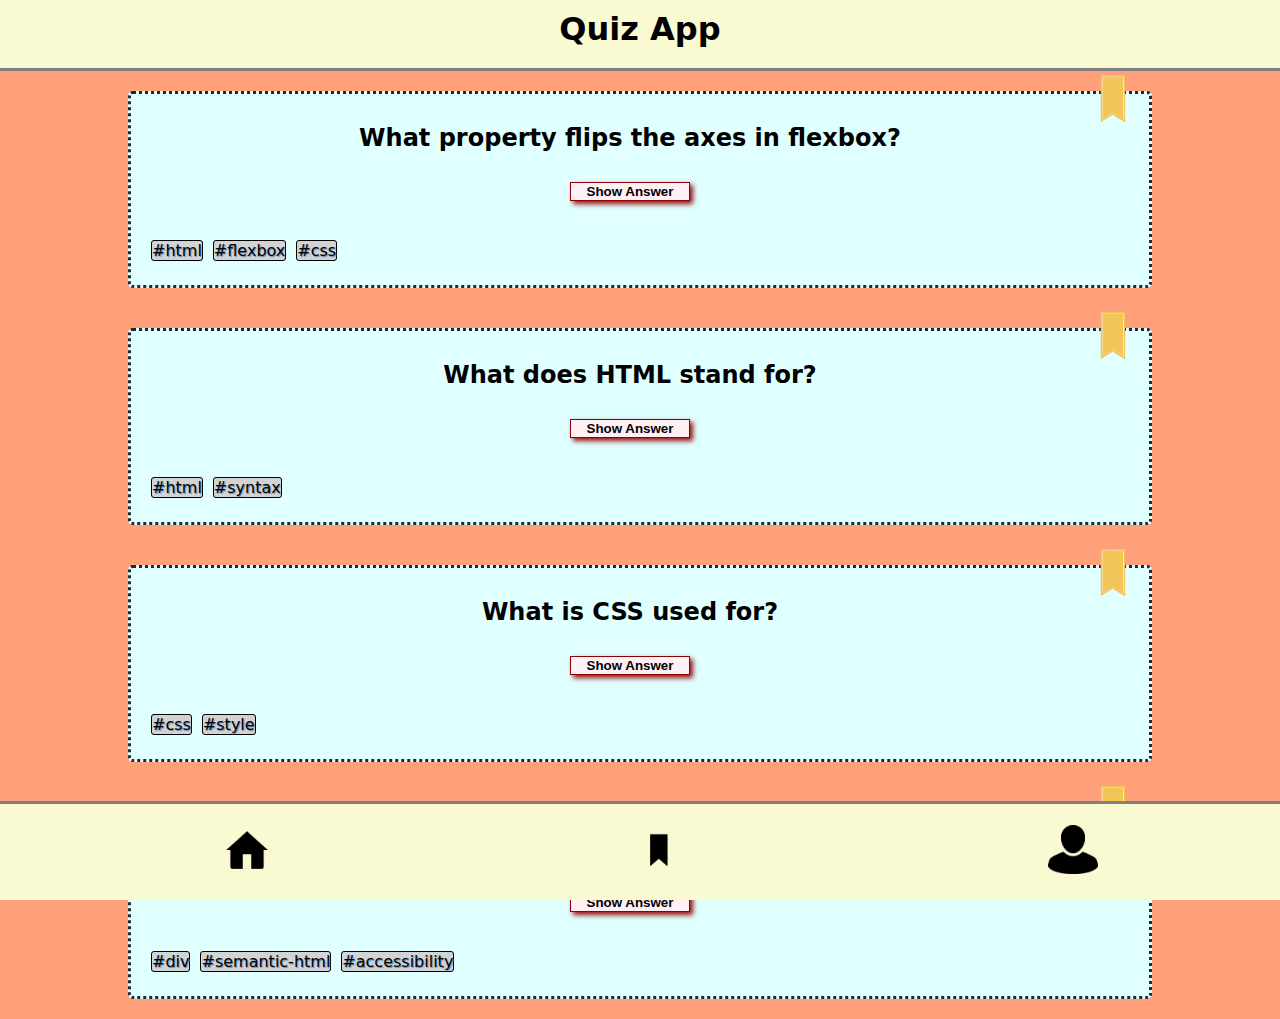
<file: index.html>
<!DOCTYPE html>
<html lang="en">
  <head>
    <meta charset="utf-8" />
    <meta
      name="viewport"
      content="width=device-width, initial-scale=1, shrink-to-fit=no"
    />
    <title>Quiz App</title>
    <link rel="stylesheet" href="./css/style.css" />
  </head>
  <body>
    <header>
      <h1 class="title">Quiz App</h1>
    </header>

    <main>
      <article class="cardset">
        <section class="card">
          <h2 class="card__heading">What property flips the axes in flexbox?</h2>
          <img
            class="bookmark-img"
            src="/images/yellow-bookmark.png"
            alt="Bookmark"
          />
          <button type="button" class="card__answer">Show Answer</button>
          <ul class="card__category-set">            
            <li><a href="#" class="card__category">#html</a></li>
            <li><a href="#" class="card__category">#flexbox</a></li>
            <li><a href="#" class="card__category">#css</a></li>
          </ul>
        </section>

        <section class="card">
          <h2 class="card__heading">What does HTML stand for?</h2>
          <img
            class="bookmark-img"
            src="/images/yellow-bookmark.png"
            alt="Bookmark"
          />
          <button type="button" class="card__answer">Show Answer</button>
          <ul class="card__category-set">
            <li><a href="#" class="card__category">#html</a></li>
            <li><a href="#" class="card__category">#syntax</a></li>
          </ul>
        </section>

        <li class="card">
          <h2 class="card__heading">What is CSS used for?</h2>
          <img
            class="bookmark-img"
            src="/images/yellow-bookmark.png"
            alt="Bookmark"
          />
          <button type="button" class="card__answer">Show Answer</button>
          <ul class="card__category-set">
            <li><a href="#" class="card__category">#css</a></li>
            <li><a href="#" class="card__category">#style</a></li>
          </ul>
        </section>

        <li class="card">
          <h2 class="card__heading">
            Why is the excessive usage of the "div"-element a bad practice?
          </h2>
          <img
            class="bookmark-img"
            src="/images/yellow-bookmark.png"
            alt="Bookmark"
          />
          <button type="button" class="card__answer">Show Answer</button>
          <ul class="card__category-set">
            <li><a href="#" class="card__category">#div</a></li>
            <li><a href="#" class="card__category">#semantic-html</a></li>
            <li><a href="#" class="card__category">#accessibility</a></li>
          </ul>
        </section>
      </article>
    </main>

    <footer class="footer">
      <ul class="navbar">
        <li>
          <a href="#"
            ><img class="footer__home-icon" src="/images/home-icon.png" alt="Home"
          /></a>
        </li>
        <li>
          <a href="#"
            ><img
              class="footer__bookmark-icon"
              src="/images/bookmark-icon.png"
              alt="Home"
          /></a>
        </li>
        <li>
          <a href="#"
            ><img
              class="footer__profile-icon"
              src="/images/profile-icon.png"
              alt="Home"
          /></a>
        </li>
      </ul>
    </footer>

  </body>
</html>
</file>
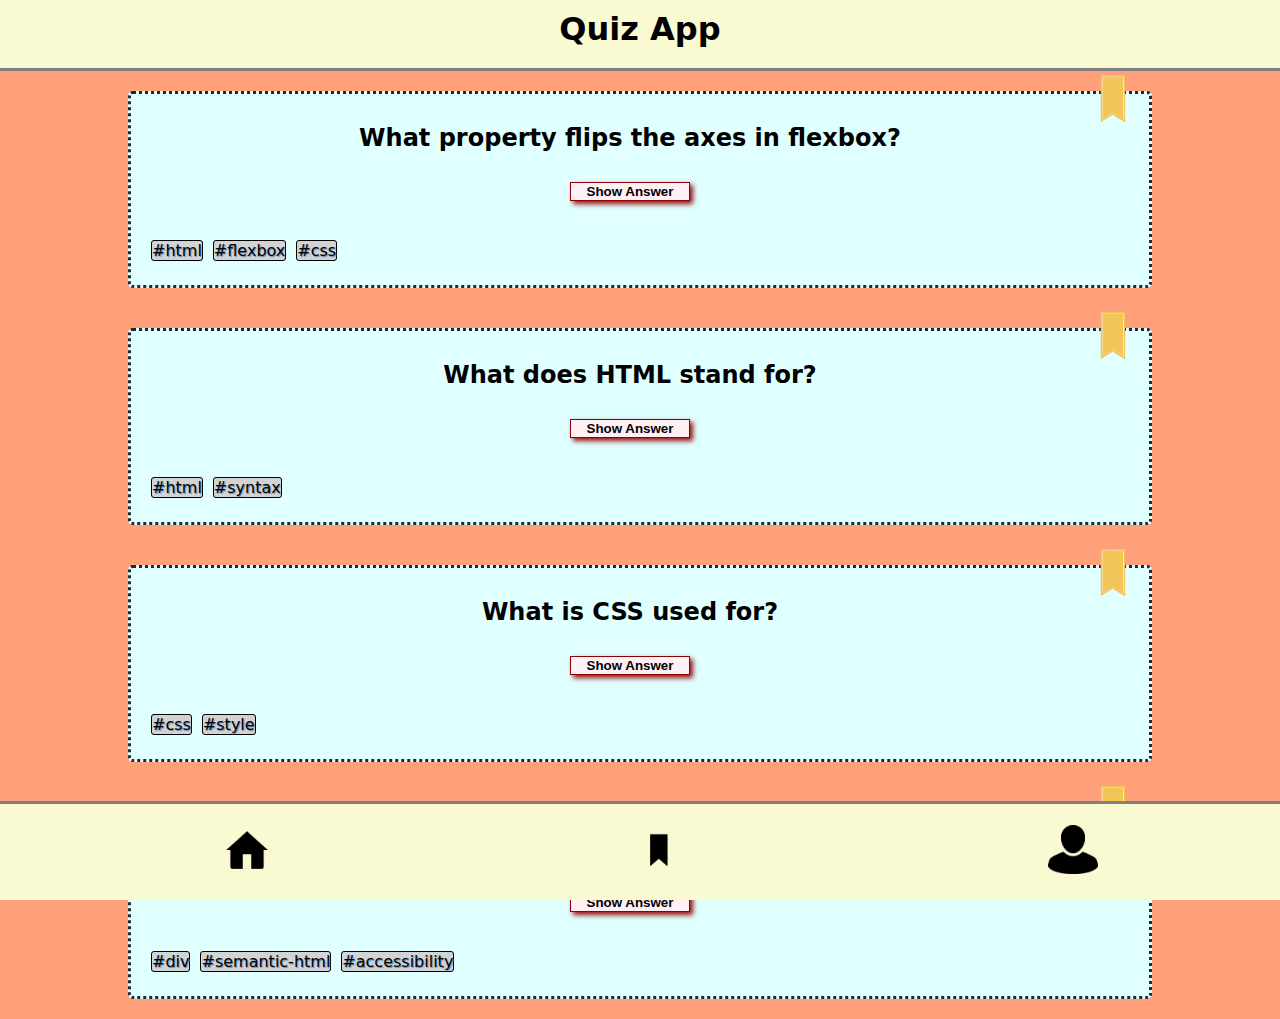
<file: bookmarks.html>
<!DOCTYPE html>
<html lang="en">
  <head>
    <meta charset="utf-8" />
    <meta
      name="viewport"
      content="width=device-width, initial-scale=1, shrink-to-fit=no"
    />
    <title>Quiz App</title>
    <link rel="stylesheet" href="./css/style_bookmarks.css" />
  </head>
  <body>
    <header>
      <h1 class="title">Quiz App</h1>
    </header>

    <main>
      <article class="cardset">
        <section class="card">
          <h2 class="card__heading">What property flips the axes in flexbox?</h2>
          <img
            class="bookmark-img"
            src="/images/yellow-bookmark.png"
            alt="Bookmark"
          />
          <button type="button" class="card__answer">Show Answer</button>
          <ul class="card__category-set">            
            <li><a href="#" class="card__category">#html</a></li>
            <li><a href="#" class="card__category">#flexbox</a></li>
            <li><a href="#" class="card__category">#css</a></li>
          </ul>
        </section>

        <section class="card">
          <h2 class="card__heading">What does HTML stand for?</h2>
          <img
            class="bookmark-img"
            src="/images/yellow-bookmark.png"
            alt="Bookmark"
          />
          <button type="button" class="card__answer">Show Answer</button>
          <ul class="card__category-set">
            <li><a href="#" class="card__category">#html</a></li>
            <li><a href="#" class="card__category">#syntax</a></li>
          </ul>
        </section>

        <li class="card">
          <h2 class="card__heading">What is CSS used for?</h2>
          <img
            class="bookmark-img"
            src="/images/yellow-bookmark.png"
            alt="Bookmark"
          />
          <button type="button" class="card__answer">Show Answer</button>
          <ul class="card__category-set">
            <li><a href="#" class="card__category">#css</a></li>
            <li><a href="#" class="card__category">#style</a></li>
          </ul>
        </section>

        <li class="card">
          <h2 class="card__heading">
            Why is the excessive usage of the "div"-element a bad practice?
          </h2>
          <img
            class="bookmark-img"
            src="/images/yellow-bookmark.png"
            alt="Bookmark"
          />
          <button type="button" class="card__answer">Show Answer</button>
          <ul class="card__category-set">
            <li><a href="#" class="card__category">#div</a></li>
            <li><a href="#" class="card__category">#semantic-html</a></li>
            <li><a href="#" class="card__category">#accessibility</a></li>
          </ul>
        </section>
      </article>
    </main>

    <footer class="footer">
      <ul class="navbar">
        <li>
          <a href="#"
            ><img class="footer__home-icon" src="/images/home-icon.png" alt="Home"
          /></a>
        </li>
        <li>
          <a href="#"
            ><img
              class="footer__bookmark-icon"
              src="/images/bookmark-icon.png"
              alt="Home"
          /></a>
        </li>
        <li>
          <a href="#"
            ><img
              class="footer__profile-icon"
              src="/images/profile-icon.png"
              alt="Home"
          /></a>
        </li>
      </ul>
    </footer>

  </body>
</html>
</file>
<file: css/style.css>
* {
  box-sizing: border-box;
}

body {
  font-family: system-ui, -apple-system, BlinkMacSystemFont, "Segoe UI", Roboto,
    Oxygen, Ubuntu, Cantarell, "Open Sans", "Helvetica Neue", sans-serif;
  margin: 0;
}

main {
  background-color: lightsalmon;
}

.title {
  width: 100%;
  height: auto;
  padding-top: 10px;
  padding-bottom: 20px;
  margin-top: 0;
  margin-bottom: 0;
  border-bottom: 3px solid gray;
  text-align: center;
  background-color: lightgoldenrodyellow;
}

.cardset {
  display: flex;
  flex-direction: column;
  align-items: center;
}

.card {
  position: relative;
  width: 80%;
  margin: 20px;
  border: 3px dotted #252629;
  padding: 30px;
  padding-bottom: 10px;
  padding-left: 10px;
  border-radius: 5px;
  display: flex;
  flex-flow: column;
  align-items: center;
  background-color: lightcyan;
}

.card:hover {
  border-style: solid;
}

.card__heading {
  margin: 0 0 30px 0;
  text-align: center;
}

.bookmark-img {
  width: 50px;
  height: 50px;
  position: absolute;
  top: -20px;
  right: 10px;
}

.card__answer {
  width: 120px;
  font-weight: bold;
  border: 1px solid darkred;
  background-color: lavenderblush;
  box-shadow: 3px 3px 5px rgb(152, 14, 14);
}

.card__answer:hover {
  background-color: #ff4a11;
  color: white;
}

.card__category-set {
  display: flex;
  align-self: flex-start;
  flex-wrap: wrap;
  padding-left: 0;
  margin: 40px 5px 15px 5px;
  list-style: none;
}

/* .card__category responsive machen */

.card__category {
  background-color: lightgrey;
  border: 1px solid black;
  border-radius: 3px;
  text-shadow: 1px 1px 1px #558abb;
  margin: 5px;
  text-decoration: none;
}

.card__category:link {
  text-decoration: none;
  color: black;
}

.card__category:visited {
  text-decoration: none;
  color: purple;
}

.card__category:hover {
  background-color: black;
  text-decoration: none;
  color: white;
}

.card__category:active {
  background-color: lightsalmon;
  text-decoration: none;
  color: white;
}

.footer {
  width: 100%;
  height: auto;
  padding-top: 0px;
  padding-bottom: 0px;
  margin-top: 0;
  margin-bottom: 0;
  border-top: 3px solid gray;
  text-align: center;
  background-color: lightgoldenrodyellow;
  position: fixed;
  bottom: 0;
}

.navbar {
  display: flex;
  justify-content: space-around;
  list-style: none;
}

.navbar img {
  width: 60px;
  height: auto;
  padding: 5px;
}

.navbar img:hover {
  background-color: #ff4a11;
  border-radius: 20px;
}

.navbar img:active {
  background-color: #558abb;
}
</file>
<file: css/style_bookmarks.css>
* {
  box-sizing: border-box;
}

body {
  font-family: system-ui, -apple-system, BlinkMacSystemFont, "Segoe UI", Roboto,
    Oxygen, Ubuntu, Cantarell, "Open Sans", "Helvetica Neue", sans-serif;
  margin: 0;
}

main {
  background-color: lightsalmon;
}

.title {
  width: 100%;
  height: auto;
  padding-top: 10px;
  padding-bottom: 20px;
  margin-top: 0;
  margin-bottom: 0;
  border-bottom: 3px solid gray;
  text-align: center;
  background-color: lightgoldenrodyellow;
}

.cardset {
  display: flex;
  flex-direction: column;
  align-items: center;
}

.card {
  position: relative;
  width: 80%;
  margin: 20px;
  border: 3px dotted #252629;
  padding: 30px;
  padding-bottom: 10px;
  padding-left: 10px;
  border-radius: 5px;
  display: flex;
  flex-flow: column;
  align-items: center;
  background-color: lightcyan;
}

.card:hover {
  border-style: solid;
}

.card__heading {
  margin: 0 0 30px 0;
  text-align: center;
}

.bookmark-img {
  width: 50px;
  height: 50px;
  position: absolute;
  top: -20px;
  right: 10px;
}

.card__answer {
  width: 120px;
  font-weight: bold;
  border: 1px solid darkred;
  background-color: lavenderblush;
  box-shadow: 3px 3px 5px rgb(152, 14, 14);
}

.card__answer:hover {
  background-color: #ff4a11;
  color: white;
}

.card__category-set {
  display: flex;
  align-self: flex-start;
  flex-wrap: wrap;
  padding-left: 0;
  margin: 40px 5px 15px 5px;
  list-style: none;
}

/* .card__category responsive machen */

.card__category {
  background-color: lightgrey;
  border: 1px solid black;
  border-radius: 3px;
  text-shadow: 1px 1px 1px #558abb;
  margin: 5px;
  text-decoration: none;
}

.card__category:link {
  text-decoration: none;
  color: black;
}

.card__category:visited {
  text-decoration: none;
  color: purple;
}

.card__category:hover {
  background-color: black;
  text-decoration: none;
  color: white;
}

.card__category:active {
  background-color: lightsalmon;
  text-decoration: none;
  color: white;
}

.footer {
  width: 100%;
  height: auto;
  padding-top: 0px;
  padding-bottom: 0px;
  margin-top: 0;
  margin-bottom: 0;
  border-top: 3px solid gray;
  text-align: center;
  background-color: lightgoldenrodyellow;
  position: fixed;
  bottom: 0;
}

.navbar {
  display: flex;
  justify-content: space-around;
  list-style: none;
}

.navbar img {
  width: 60px;
  height: auto;
  padding: 5px;
}

.navbar img:hover {
  background-color: #ff4a11;
  border-radius: 20px;
}

.navbar img:active {
  background-color: #558abb;
}
</file>
